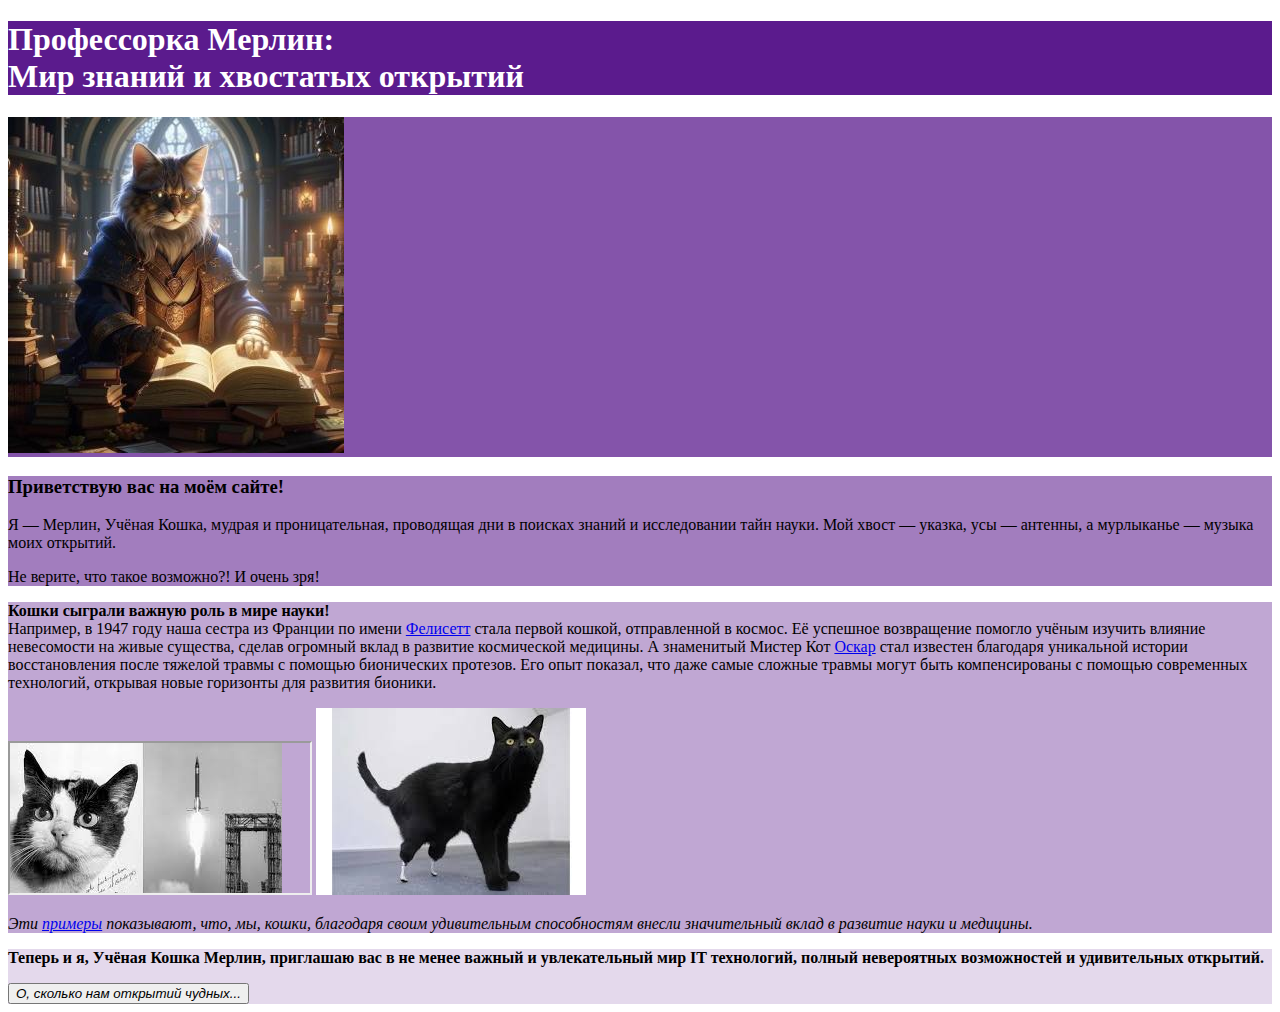
<file: week1/homework1/index.html>
<!DOCTYPE html>
<html lang="en">
  <head>
    <meta charset="UTF-8" />
    <meta name="viewport" content="width=device-width, initial-scale=1.0" />
    <title>Профессорка Мерлин</title>
    <link
      rel="shortcut icon"
      href="https://cdn-icons-png.flaticon.com/128/15998/15998257.png"
      type="img/png"
    />
  </head>
  <body>
    <h1 style="background-color: rgb(91, 27, 141); color: white">
      Профессорка Мерлин:<br />
      Мир знаний и хвостатых открытий
    </h1>
    <div style="background-color: rgb(91, 27, 141, 0.75)">
      <img
        src="./images/photo_2024-08-31_21-56-57.jpg"
        alt="Кошка в профессорской мантии в библиотеке"
      />
    </div>
    <div style="background-color: rgba(92, 27, 141, 0.567)">
      <h3>Приветствую вас на моём сайте!</h3>
      <p>
        Я — Мерлин, Учёная Кошка, мудрая и проницательная, проводящая дни в
        поисках знаний и исследовании тайн науки. Мой хвост — указка, усы —
        антенны, а мурлыканье — музыка моих открытий.
      </p>
      <p>Не верите, что такое возможно?! И очень зря!</p>
    </div>
    <div style="background-color: rgba(92, 27, 141, 0.383)">
      <p>
        <b>Кошки сыграли важную роль в мире науки!</b><br />
        Например, в 1947 году наша сестра из Франции по имени
        <a
          href="https://ru.wikipedia.org/wiki/%D0%A4%D0%B5%D0%BB%D0%B8%D1%81%D0%B5%D1%82%D1%82"
          target="_blank"
          >Фелисетт</a
        >
        стала первой кошкой, отправленной в космос. Её успешное возвращение
        помогло учёным изучить влияние невесомости на живые существа, сделав
        огромный вклад в развитие космической медицины. А знаменитый Мистер Кот
        <a href="http://nauka21vek.ru/archives/7023" target="_blank">Оскар</a>
        стал известен благодаря уникальной истории восстановления после тяжелой
        травмы с помощью бионических протезов. Его опыт показал, что даже самые
        сложные травмы могут быть компенсированы с помощью современных
        технологий, открывая новые горизонты для развития бионики.
      </p>
      <iframe src="./images/images.jpg"></iframe>
      <object data="./images/image_oscar.jpg" type="image/jpg"></object>
      <p>
        <i
          >Эти
          <a href="https://intersvyaz.media/scicat" target="_blank">примеры</a>
          показывают, что, мы, кошки, благодаря своим удивительным способностям
          внесли значительный вклад в развитие науки и медицины.</i
        >
      </p>
    </div>
    <div style="background-color: rgba(92, 27, 141, 0.167)">
      <p>
        <b
          >Теперь и я, Учёная Кошка Мерлин, приглашаю вас в не менее важный и
          увлекательный мир IT технологий, полный невероятных возможностей и
          удивительных открытий.</b
        >
      </p>
      <button><em>О, сколько нам открытий чудных...</em></button>
    </div>
  </body>
</html>
</file>
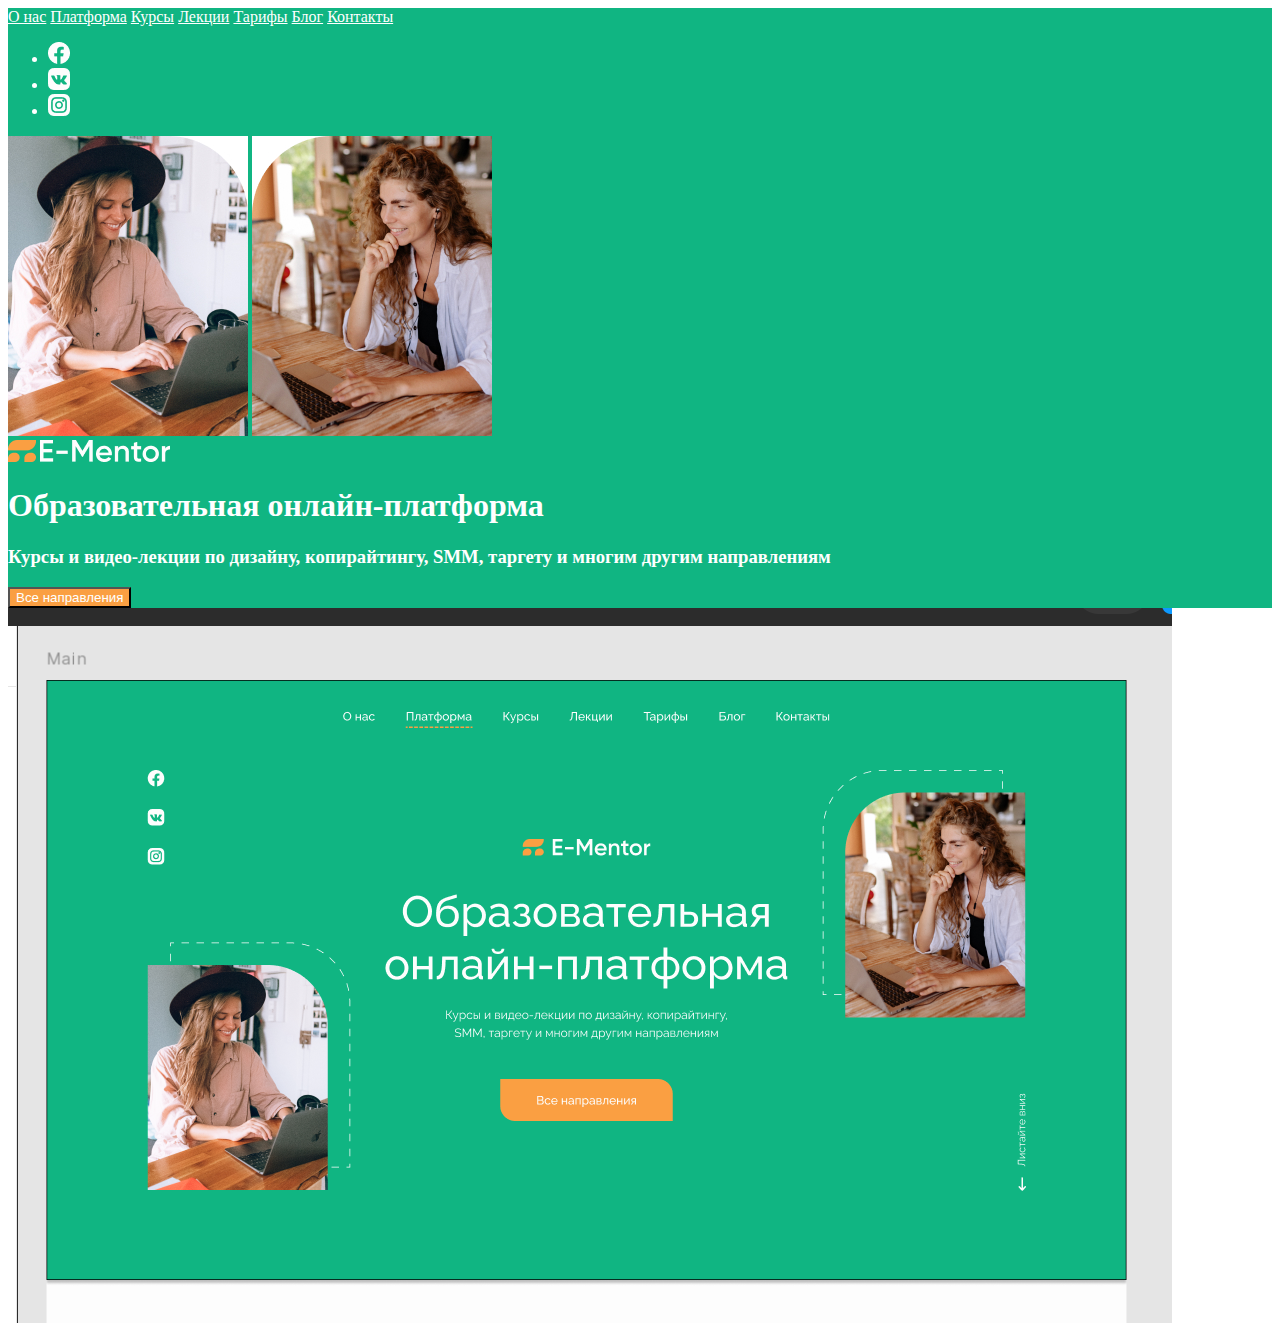
<file: week3/homework1/index.html>
<!DOCTYPE html>
<html lang="ru">
  <head>
    <meta charset="UTF-8" />
    <meta name="viewport" content="width=device-width, initial-scale=1.0" />
    <title>E-mentor</title>
    <link rel="shortcut icon" href="./images/favico.png" type="image/png" />
  </head>
  <body>
    <header style="background-color: rgb(16, 181, 130); color: white">
      <div>
        <nav>
          <a href="#" target="_blank" style="color: white">О нас</a>
          <a href="#" target="_blank" style="color: white">Платформа</a>
          <a href="#" target="_blank" style="color: white">Курсы</a>
          <a href="#" target="_blank" style="color: white">Лекции</a>
          <a href="#" target="_blank" style="color: white">Тарифы</a>
          <a href="#" target="_blank" style="color: white">Блог</a>
          <a href="#" target="_blank" style="color: white">Контакты</a>
        </nav>
      </div>
      <div>
        <ul>
          <li>
            <a href="#" target="_blank"
              ><img src="./images/facebook.png" alt="Фейсбук"
            /></a>
          </li>
          <li>
            <a href="#" target="_blank"
              ><img src="./images/vk.png" alt="ВКонтакте"
            /></a>
          </li>
          <li>
            <a href="#" target="_blank"
              ><img src="./images/inst.png" alt="Инстаграм"
            /></a>
          </li>
        </ul>
      </div>
      <div>
        <img src="./images/1.jpg" alt="Девушка в шляпе за ноутбуком" />
        <img src="./images/2.jpg" alt="Девушка за ноутбуком" />
      </div>
      <div>
        <img src="./images/icon.png" alt="Логотип" />
        <img src="./images/e-mentor.png" alt="Логотип2" />
      </div>
      <div>
        <h1>Образовательная онлайн-платформа</h1>
        <h3>
          Курсы и видео-лекции по дизайну, копирайтингу, SMM, таргету и многим
          другим направлениям
        </h3>
        <button style="background-color: rgb(250, 159, 66); color: white">
          Все направления
        </button>
      </div>
    </header>
    <img src="./images/2024-09-12_17-15-31.png" alt="Скриншот" />
  </body>
</html>
</file>
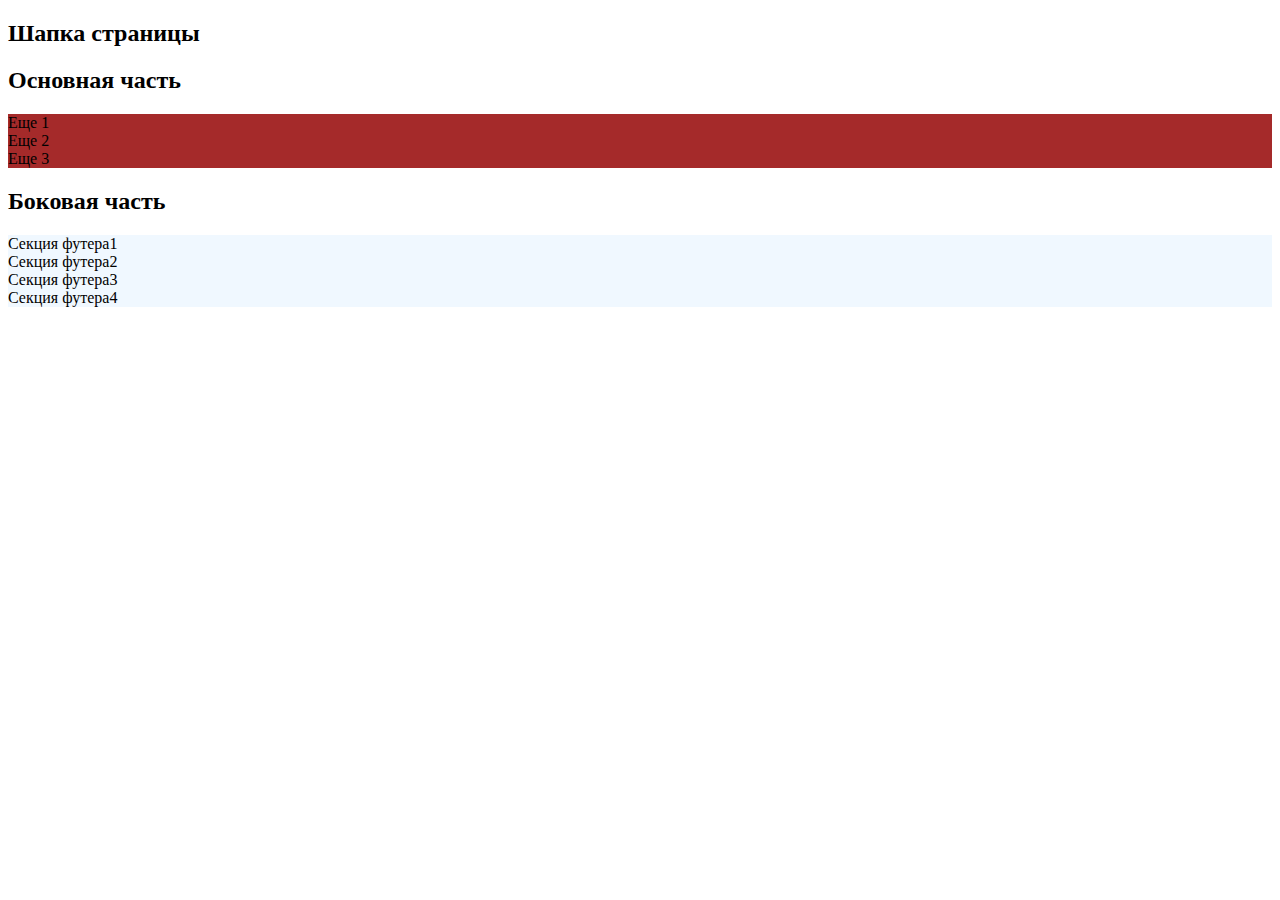
<file: week6/homework1/index.html>
<!DOCTYPE html>
<html lang="ru">
  <head>
    <meta charset="UTF-8" />
    <meta name="viewport" content="width=device-width, initial-scale=1.0" />
    <title>Неделя 6. CSS Grid</title>
    <link rel="stylesheet" href="./styles/style.css" />
  </head>
  <body>
    <header>
      <h2>Шапка страницы</h2>
    </header>
    <main>
      <h2>Основная часть</h2>
      <section class="main-section">Еще 1</section>
      <section class="main-section">Еще 2</section>
      <section class="main-section">Еще 3</section>
    </main>
    <aside>
      <h2>Боковая часть</h2>
    </aside>
    <footer>
      <section class="footer-section">Секция футера1</section>
      <section class="footer-section">Секция футера2</section>
      <section class="footer-section">Секция футера3</section>
      <section class="footer-section">Секция футера4</section>
    </footer>
  </body>
</html>
</file>
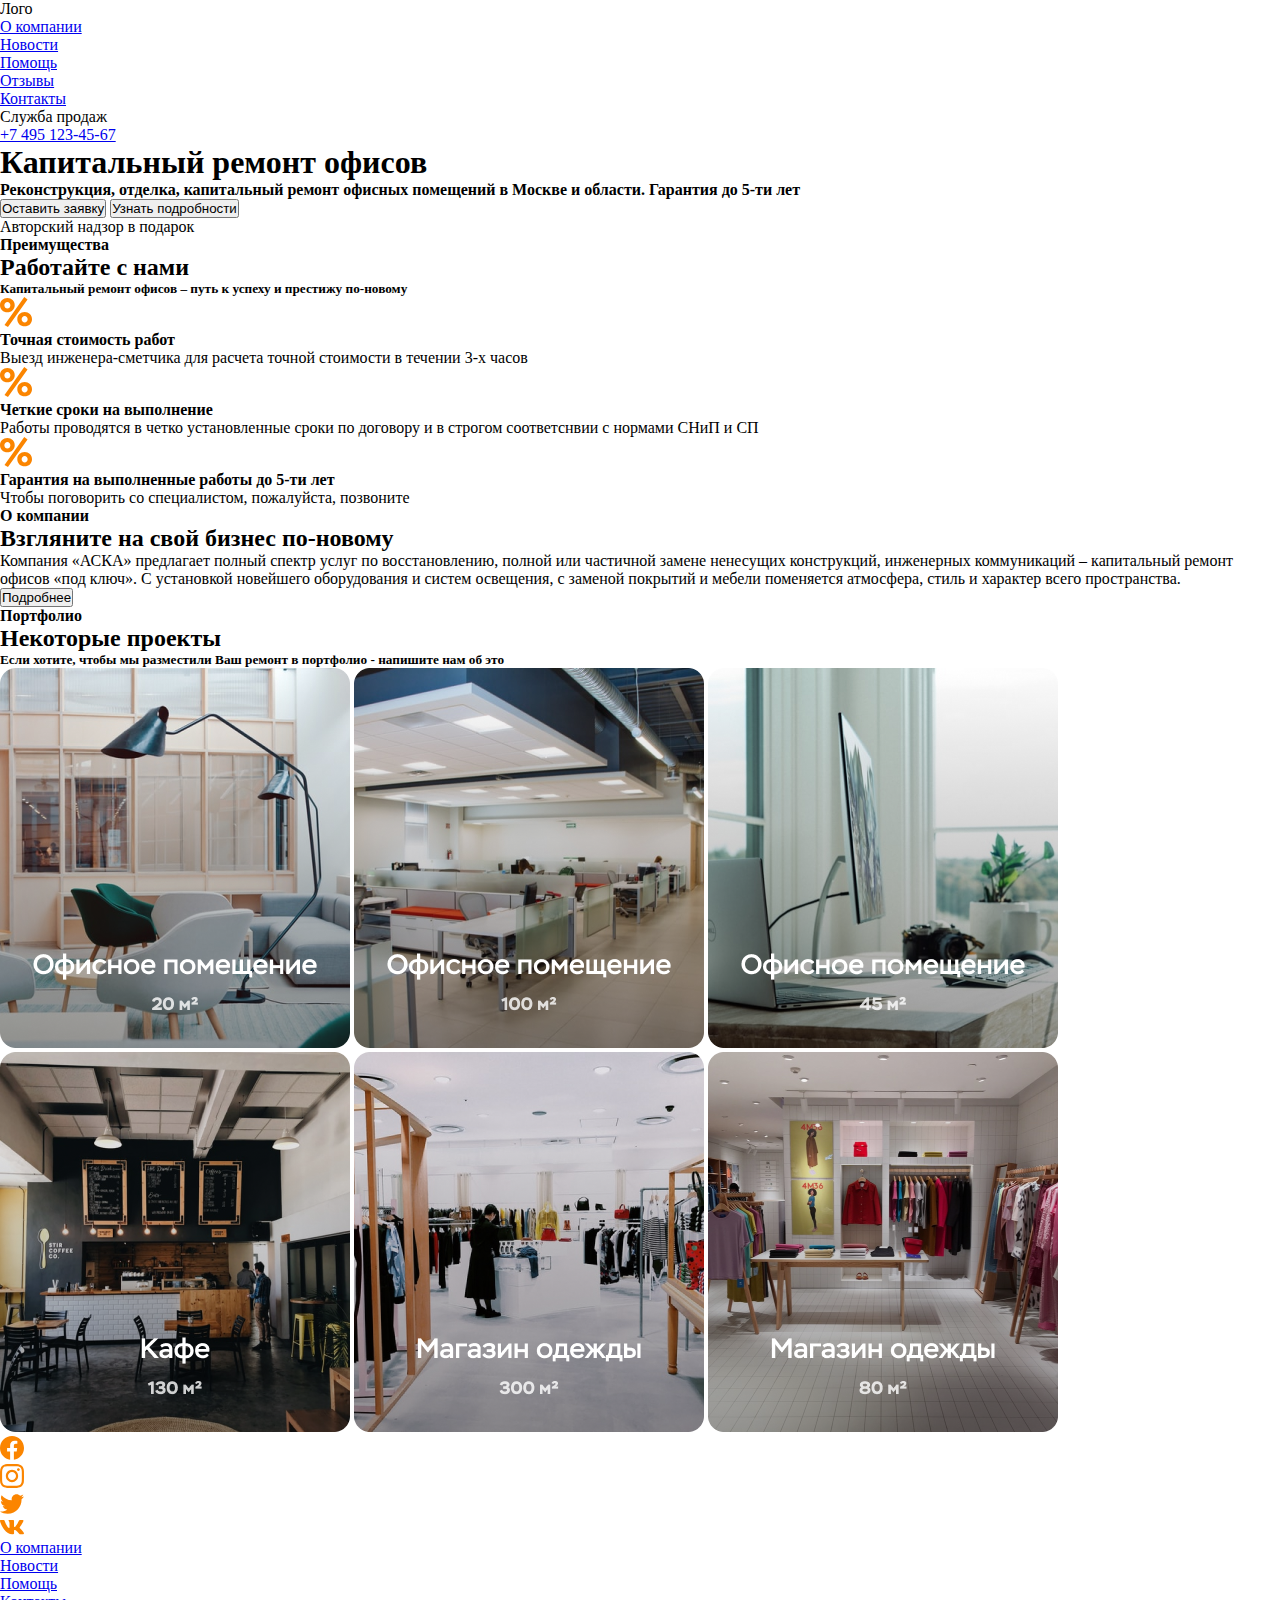
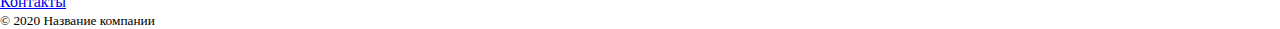
<file: week6/homework2/index.html>
<!DOCTYPE html>
<html lang="ru">
  <head>
    <meta charset="UTF-8" />
    <meta name="viewport" content="width=device-width, initial-scale=1.0" />
    <title>Ремонт офисов</title>
    <link rel="preconnect" href="https://fonts.googleapis.com" />
    <link rel="preconnect" href="https://fonts.gstatic.com" crossorigin />
    <link
      href="https://fonts.googleapis.com/css2?family=Montserrat:ital,wght@0,100..900;1,100..900&display=swap"
      rel="stylesheet"
    />
    <link rel="stylesheet" href="./styles/style.css" />
  </head>
  <body>
    <header>
      <div class="header-container">
        <div class="logo">Лого</div>
        <nav class="header-nav">
          <ul>
            <li><a href="#" target="_blank">O компании</a></li>
            <li><a href="#" target="_blank">Новости</a></li>
            <li><a href="#" target="_blank">Помощь</a></li>
            <li><a href="#" target="_blank">Oтзывы</a></li>
            <li><a href="#" target="_blank">Контакты</a></li>
          </ul>
        </nav>
        <div class="tel-number">
          <p>Служба продаж</p>
          <a href="tel:+7 495 123-45-67">+7 495 123-45-67</a>
        </div>
      </div>
      <div class="banner">
        <div class="title">
          <h1>Капитальный ремонт офисов</h1>
          <h4>
            Реконструкция, отделка, капитальный ремонт офисных помещений в
            Москве и области. Гарантия до 5-ти лет
          </h4>
          <div>
            <button class="button-left">Оставить заявку</button>
            <button class="button-right">Узнать подробности</button>
          </div>
          <p>Авторский надзор в подарок</p>
        </div>
      </div>
    </header>
    <main>
      <section class="benefits">
        <div class="title">
          <h4>Преимущества</h4>
          <h2>Работайте с нами</h2>
          <h5>
            Капитальный ремонт офисов – путь к успеху и престижу по-новому
          </h5>
        </div>
        <div class="percent-column">
          <div class="svg-border">
            <svg
              width="32"
              height="30"
              viewBox="0 0 32 30"
              fill="none"
              xmlns="http://www.w3.org/2000/svg"
            >
              <path
                d="M4.4946 27.9144L7.95198 30L27.5438 2.48663L24.2401 0L4.4946 27.9144ZM0 8.14171C0 12.3128 3.18848 15.2406 7.37575 15.2406C11.563 15.2406 14.7131 12.3128 14.7131 8.14171C14.7131 3.93048 11.563 1.00268 7.37575 1.00268C3.18848 1.00268 0 3.93048 0 8.14171ZM4.34094 8.14171C4.34094 6.17647 5.7623 4.89305 7.37575 4.89305C8.9892 4.89305 10.3721 6.17647 10.3721 8.14171C10.3721 10.1471 9.02761 11.4305 7.37575 11.4305C5.80072 11.4305 4.34094 10.1471 4.34094 8.14171ZM17.2869 22.2193C17.2869 26.3904 20.4754 29.3583 24.6627 29.3583C28.8115 29.3583 32 26.3904 32 22.2193C32 18.008 28.8115 15.1203 24.6627 15.1203C20.4754 15.1203 17.2869 18.008 17.2869 22.2193ZM21.6278 22.2193C21.6278 20.2139 23.0492 18.9305 24.6627 18.9305C26.2377 18.9305 27.6591 20.2139 27.6591 22.2193C27.6591 24.1845 26.2761 25.4679 24.6627 25.4679C23.0876 25.4679 21.6278 24.1845 21.6278 22.2193Z"
                fill="#FB8500"
              />
            </svg>
          </div>
          <h4>Точная стоимость работ</h4>
          <p>
            Выезд инженера-сметчика для расчета точной стоимости в течении 3-х
            часов
          </p>
        </div>
        <div class="percent-column">
          <div class="svg-border">
            <svg
              width="32"
              height="30"
              viewBox="0 0 32 30"
              fill="none"
              xmlns="http://www.w3.org/2000/svg"
            >
              <path
                d="M4.4946 27.9144L7.95198 30L27.5438 2.48663L24.2401 0L4.4946 27.9144ZM0 8.14171C0 12.3128 3.18848 15.2406 7.37575 15.2406C11.563 15.2406 14.7131 12.3128 14.7131 8.14171C14.7131 3.93048 11.563 1.00268 7.37575 1.00268C3.18848 1.00268 0 3.93048 0 8.14171ZM4.34094 8.14171C4.34094 6.17647 5.7623 4.89305 7.37575 4.89305C8.9892 4.89305 10.3721 6.17647 10.3721 8.14171C10.3721 10.1471 9.02761 11.4305 7.37575 11.4305C5.80072 11.4305 4.34094 10.1471 4.34094 8.14171ZM17.2869 22.2193C17.2869 26.3904 20.4754 29.3583 24.6627 29.3583C28.8115 29.3583 32 26.3904 32 22.2193C32 18.008 28.8115 15.1203 24.6627 15.1203C20.4754 15.1203 17.2869 18.008 17.2869 22.2193ZM21.6278 22.2193C21.6278 20.2139 23.0492 18.9305 24.6627 18.9305C26.2377 18.9305 27.6591 20.2139 27.6591 22.2193C27.6591 24.1845 26.2761 25.4679 24.6627 25.4679C23.0876 25.4679 21.6278 24.1845 21.6278 22.2193Z"
                fill="#FB8500"
              />
            </svg>
          </div>
          <h4>Четкие сроки на выполнение</h4>
          <p>
            Работы проводятся в четко установленные сроки по договору и в
            строгом соответснвии с нормами СНиП и СП
          </p>
        </div>
        <div class="percent-column">
          <div class="svg-border">
            <svg
              width="32"
              height="30"
              viewBox="0 0 32 30"
              fill="none"
              xmlns="http://www.w3.org/2000/svg"
            >
              <path
                d="M4.4946 27.9144L7.95198 30L27.5438 2.48663L24.2401 0L4.4946 27.9144ZM0 8.14171C0 12.3128 3.18848 15.2406 7.37575 15.2406C11.563 15.2406 14.7131 12.3128 14.7131 8.14171C14.7131 3.93048 11.563 1.00268 7.37575 1.00268C3.18848 1.00268 0 3.93048 0 8.14171ZM4.34094 8.14171C4.34094 6.17647 5.7623 4.89305 7.37575 4.89305C8.9892 4.89305 10.3721 6.17647 10.3721 8.14171C10.3721 10.1471 9.02761 11.4305 7.37575 11.4305C5.80072 11.4305 4.34094 10.1471 4.34094 8.14171ZM17.2869 22.2193C17.2869 26.3904 20.4754 29.3583 24.6627 29.3583C28.8115 29.3583 32 26.3904 32 22.2193C32 18.008 28.8115 15.1203 24.6627 15.1203C20.4754 15.1203 17.2869 18.008 17.2869 22.2193ZM21.6278 22.2193C21.6278 20.2139 23.0492 18.9305 24.6627 18.9305C26.2377 18.9305 27.6591 20.2139 27.6591 22.2193C27.6591 24.1845 26.2761 25.4679 24.6627 25.4679C23.0876 25.4679 21.6278 24.1845 21.6278 22.2193Z"
                fill="#FB8500"
              />
            </svg>
          </div>
          <h4>Гарантия на выполненные работы до 5-ти лет</h4>
          <p>Чтобы поговорить со специалистом, пожалуйста, позвоните</p>
        </div>
      </section>
      <section class="about-company">
        <div class="title">
          <h4>О компании</h4>
          <h2>Взгляните на свой бизнес по-новому</h2>
          <p>
            Компания «АСКА» предлагает полный спектр услуг по восстановлению,
            полной или частичной замене ненесущих конструкций, инженерных
            коммуникаций – капитальный ремонт офисов «под ключ». С установкой
            новейшего оборудования и систем освещения, с заменой покрытий и
            мебели поменяется атмосфера, стиль и характер всего пространства.
          </p>
          <button>Подробнее</button>
        </div>
      </section>
      <section class="portfolio">
        <div class="title">
          <h4>Портфолио</h4>
          <h2>Некоторые проекты</h2>
          <h5>
            Если хотите, чтобы мы разместили Ваш ремонт в портфолио - напишите
            нам об это
          </h5>
        </div>
        <div class="gallery">
          <img src="./images/1-of-6.png" alt="" />
          <img src="./images/2-of-6.png" alt="" />
          <img src="./images/3-of-6.png" alt="" />
          <img src="./images/4-of-6.png" alt="" />
          <img src="./images/5-of-6.png" alt="" />
          <img src="./images/6-of-6.png" alt="" />
        </div>
      </section>
    </main>
    <footer>
      <div class="icons-container">
        <div class="svg-icon-border">
          <a href="#" target="_blank" class="svg-link">
            <svg
              width="24"
              height="24"
              viewBox="0 0 24 24"
              fill="none"
              xmlns="http://www.w3.org/2000/svg"
            >
              <g clip-path="url(#clip0_3026_269)">
                <path
                  d="M23.9981 11.9991C23.9981 5.37216 18.626 0 11.9991 0C5.37216 0 0 5.37216 0 11.9991C0 17.9882 4.38789 22.9522 10.1242 23.8524V15.4676H7.07758V11.9991H10.1242V9.35553C10.1242 6.34826 11.9156 4.68714 14.6564 4.68714C15.9692 4.68714 17.3424 4.92149 17.3424 4.92149V7.87439H15.8294C14.3388 7.87439 13.8739 8.79933 13.8739 9.74824V11.9991H17.2018L16.6698 15.4676H13.8739V23.8524C19.6103 22.9522 23.9981 17.9882 23.9981 11.9991Z"
                  fill="#FB8500"
                />
              </g>
              <defs>
                <clipPath id="clip0_3026_269">
                  <rect width="24" height="24" fill="white" />
                </clipPath>
              </defs>
            </svg>
          </a>
        </div>
        <div class="svg-icon-border">
          <a href="#" target="_blank" class="svg-link">
            <svg
              width="24"
              height="24"
              viewBox="0 0 24 24"
              fill="none"
              xmlns="http://www.w3.org/2000/svg"
            >
              <g clip-path="url(#clip0_3026_273)">
                <path
                  d="M12 0C8.74 0 8.333 0.015 7.053 0.072C5.775 0.132 4.905 0.333 4.14 0.63C3.351 0.936 2.681 1.347 2.014 2.014C1.347 2.681 0.935 3.35 0.63 4.14C0.333 4.905 0.131 5.775 0.072 7.053C0.012 8.333 0 8.74 0 12C0 15.26 0.015 15.667 0.072 16.947C0.132 18.224 0.333 19.095 0.63 19.86C0.936 20.648 1.347 21.319 2.014 21.986C2.681 22.652 3.35 23.065 4.14 23.37C4.906 23.666 5.776 23.869 7.053 23.928C8.333 23.988 8.74 24 12 24C15.26 24 15.667 23.985 16.947 23.928C18.224 23.868 19.095 23.666 19.86 23.37C20.648 23.064 21.319 22.652 21.986 21.986C22.652 21.319 23.065 20.651 23.37 19.86C23.666 19.095 23.869 18.224 23.928 16.947C23.988 15.667 24 15.26 24 12C24 8.74 23.985 8.333 23.928 7.053C23.868 5.776 23.666 4.904 23.37 4.14C23.064 3.351 22.652 2.681 21.986 2.014C21.319 1.347 20.651 0.935 19.86 0.63C19.095 0.333 18.224 0.131 16.947 0.072C15.667 0.012 15.26 0 12 0ZM12 2.16C15.203 2.16 15.585 2.176 16.85 2.231C18.02 2.286 18.655 2.48 19.077 2.646C19.639 2.863 20.037 3.123 20.459 3.542C20.878 3.962 21.138 4.361 21.355 4.923C21.519 5.345 21.715 5.98 21.768 7.15C21.825 8.416 21.838 8.796 21.838 12C21.838 15.204 21.823 15.585 21.764 16.85C21.703 18.02 21.508 18.655 21.343 19.077C21.119 19.639 20.864 20.037 20.444 20.459C20.025 20.878 19.62 21.138 19.064 21.355C18.644 21.519 17.999 21.715 16.829 21.768C15.555 21.825 15.18 21.838 11.97 21.838C8.759 21.838 8.384 21.823 7.111 21.764C5.94 21.703 5.295 21.508 4.875 21.343C4.306 21.119 3.915 20.864 3.496 20.444C3.075 20.025 2.806 19.62 2.596 19.064C2.431 18.644 2.237 17.999 2.176 16.829C2.131 15.569 2.115 15.18 2.115 11.985C2.115 8.789 2.131 8.399 2.176 7.124C2.237 5.954 2.431 5.31 2.596 4.89C2.806 4.32 3.075 3.93 3.496 3.509C3.915 3.09 4.306 2.82 4.875 2.611C5.295 2.445 5.926 2.25 7.096 2.19C8.371 2.145 8.746 2.13 11.955 2.13L12 2.16ZM12 5.838C8.595 5.838 5.838 8.598 5.838 12C5.838 15.405 8.598 18.162 12 18.162C15.405 18.162 18.162 15.402 18.162 12C18.162 8.595 15.402 5.838 12 5.838ZM12 16C9.79 16 8 14.21 8 12C8 9.79 9.79 8 12 8C14.21 8 16 9.79 16 12C16 14.21 14.21 16 12 16ZM19.846 5.595C19.846 6.39 19.2 7.035 18.406 7.035C17.611 7.035 16.966 6.389 16.966 5.595C16.966 4.801 17.612 4.156 18.406 4.156C19.199 4.155 19.846 4.801 19.846 5.595Z"
                  fill="#FB8500"
                />
              </g>
              <defs>
                <clipPath id="clip0_3026_273">
                  <rect width="24" height="24" fill="white" />
                </clipPath>
              </defs>
            </svg>
          </a>
        </div>
        <div class="svg-icon-border">
          <a href="#" target="_blank" class="svg-link">
            <svg
              width="24"
              height="24"
              viewBox="0 0 24 24"
              fill="none"
              xmlns="http://www.w3.org/2000/svg"
            >
              <g clip-path="url(#clip0_3026_277)">
                <path
                  d="M23.954 4.56909C23.069 4.95809 22.124 5.22309 21.129 5.34409C22.143 4.73309 22.923 3.77009 23.292 2.62109C22.341 3.17609 21.287 3.58009 20.165 3.80509C19.269 2.84609 17.992 2.24609 16.574 2.24609C13.857 2.24609 11.654 4.44909 11.654 7.16309C11.654 7.55309 11.699 7.92809 11.781 8.28709C7.691 8.09409 4.066 6.13009 1.64 3.16109C1.213 3.88309 0.974 4.72209 0.974 5.63609C0.974 7.34609 1.844 8.84909 3.162 9.73209C2.355 9.70609 1.596 9.48409 0.934 9.11609V9.17709C0.934 11.5621 2.627 13.5511 4.88 14.0041C4.467 14.1151 4.031 14.1751 3.584 14.1751C3.27 14.1751 2.969 14.1451 2.668 14.0891C3.299 16.0421 5.113 17.4661 7.272 17.5061C5.592 18.8251 3.463 19.6111 1.17 19.6111C0.78 19.6111 0.391 19.5881 0 19.5441C2.189 20.9381 4.768 21.7531 7.557 21.7531C16.611 21.7531 21.556 14.2571 21.556 7.76709C21.556 7.55809 21.556 7.34709 21.541 7.13709C22.502 6.44809 23.341 5.57709 24.001 4.58909L23.954 4.56909Z"
                  fill="#FB8500"
                />
              </g>
              <defs>
                <clipPath id="clip0_3026_277">
                  <rect width="24" height="24" fill="white" />
                </clipPath>
              </defs>
            </svg>
          </a>
        </div>
        <div class="svg-icon-border">
          <a href="#" target="_blank" class="svg-link">
            <svg
              width="24"
              height="15"
              viewBox="0 0 24 15"
              fill="none"
              xmlns="http://www.w3.org/2000/svg"
            >
              <path
                d="M23.057 14.3021H20.4367C19.4451 14.3021 19.1386 13.5133 17.3566 11.7073C15.8046 10.2048 15.1179 10.002 14.7363 10.002C14.2014 10.002 14.0482 10.1552 14.0482 10.893V13.2594C14.0482 13.8964 13.8453 14.278 12.1656 14.278C9.39198 14.278 6.3119 12.5983 4.14984 9.46711C0.892471 4.88756 0 1.45139 0 0.739218C0 0.357589 0.153253 0.00150237 0.890969 0.00150237H3.51129C4.17238 0.00150237 4.4278 0.306505 4.68322 1.01868C5.97986 4.75985 8.14342 8.04276 9.03439 8.04276C9.36494 8.04276 9.51819 7.88951 9.51819 7.05113V3.18074C9.41602 1.39881 8.47397 1.24706 8.47397 0.611508C8.47397 0.305002 8.72939 0 9.13506 0H13.2579C13.8183 0 14.0211 0.305002 14.0211 0.966092V6.1842C14.0211 6.74312 14.2765 6.94745 14.4283 6.94745C14.7588 6.94745 15.0398 6.74312 15.6498 6.13311C17.5339 4.02063 18.8816 0.763259 18.8816 0.763259C19.0604 0.38163 19.3654 0.0255417 20.028 0.0255417H22.6483C23.4371 0.0255417 23.6159 0.431211 23.4371 0.991635C23.1066 2.51965 19.9003 7.04812 19.9003 7.04812C19.6208 7.50638 19.5187 7.70921 19.9003 8.22005C20.1798 8.60168 21.0963 9.39048 21.7078 10.1027C22.8271 11.3753 23.6911 12.4435 23.9209 13.1827C24.1764 13.919 23.7932 14.3006 23.0555 14.3006L23.057 14.3021Z"
                fill="#FB8500"
              />
            </svg>
          </a>
        </div>
      </div>
      <nav class="footer-nav">
        <ul>
          <li><a href="#" target="_blank">О компании</a></li>
          <li><a href="#" target="_blank">Новости</a></li>
          <li><a href="#" target="_blank">Помощь</a></li>
          <li><a href="#" target="_blank">Контакты</a></li>
        </ul>
      </nav>
      <div class="footer">
        <small>© 2020 Название компании</small>
      </div>
    </footer>
  </body>
</html>
</file>
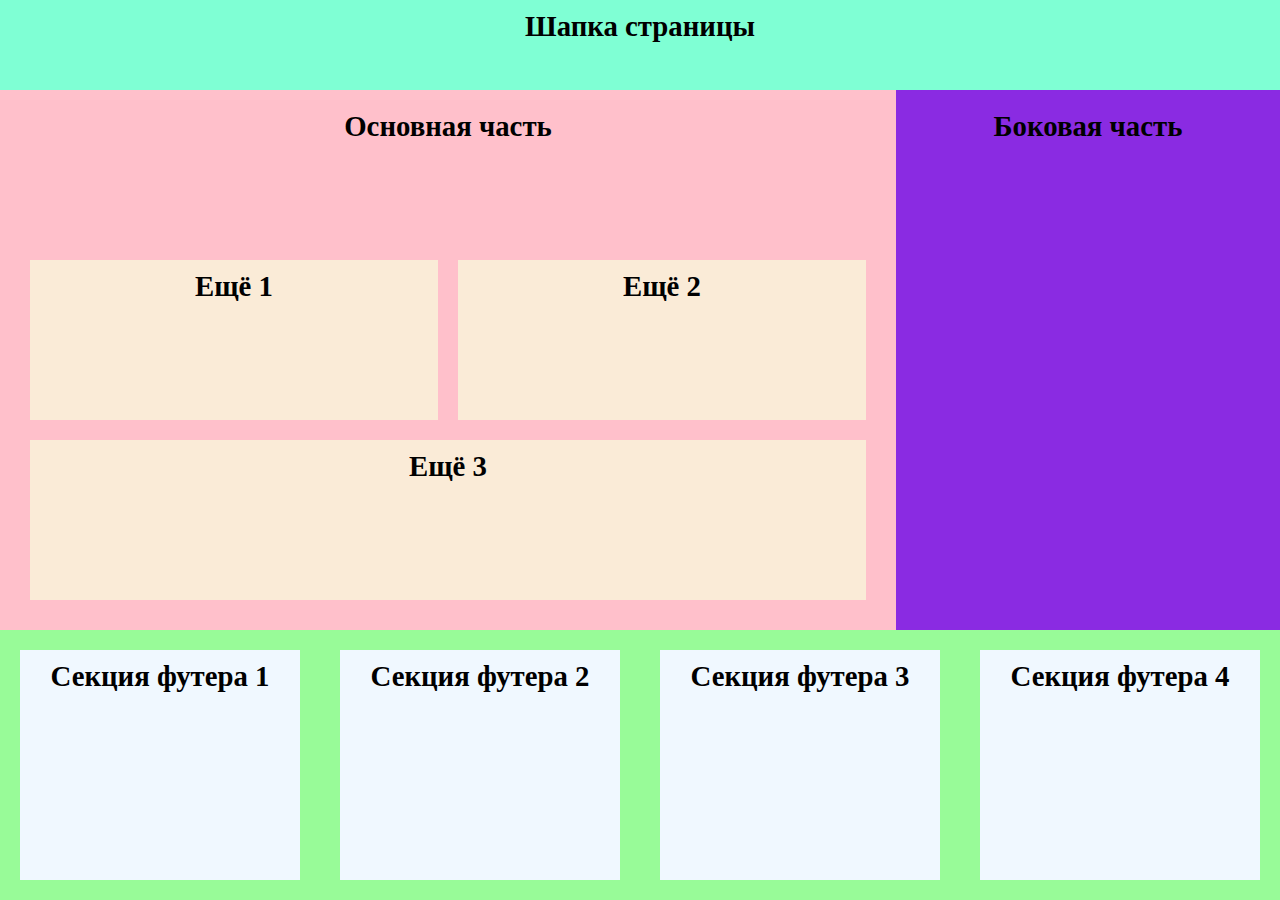
<file: week7/homework1/index.html>
<!DOCTYPE html>
<html lang="ru">
  <head>
    <meta charset="UTF-8" />
    <meta name="viewport" content="width=device-width, initial-scale=1.0" />
    <title>Резиновая верстка</title>
    <!--<link rel="stylesheet" href="./styles/style.css" />-->
    <link rel="stylesheet" href="./styles/style1.css" />
  </head>
  <body>
    <header>
      <h2 class="header title">Шапка страницы</h2>
    </header>
    <main>
      <div class="main-block">
        <h2>Основная часть</h2>
        <section class="main-section"><h2>Ещё 1</h2></section>
        <section class="main-section"><h2>Ещё 2</h2></section>
        <section class="main-section"><h2>Ещё 3</h2></section>
      </div>
      <aside>
        <h2>Боковая часть</h2>
      </aside>
    </main>
    <footer>
      <section class="footer-section"><h2>Секция футера 1</h2></section>
      <section class="footer-section"><h2>Секция футера 2</h2></section>
      <section class="footer-section"><h2>Секция футера 3</h2></section>
      <section class="footer-section"><h2>Секция футера 4</h2></section>
    </footer>
  </body>
</html>
</file>
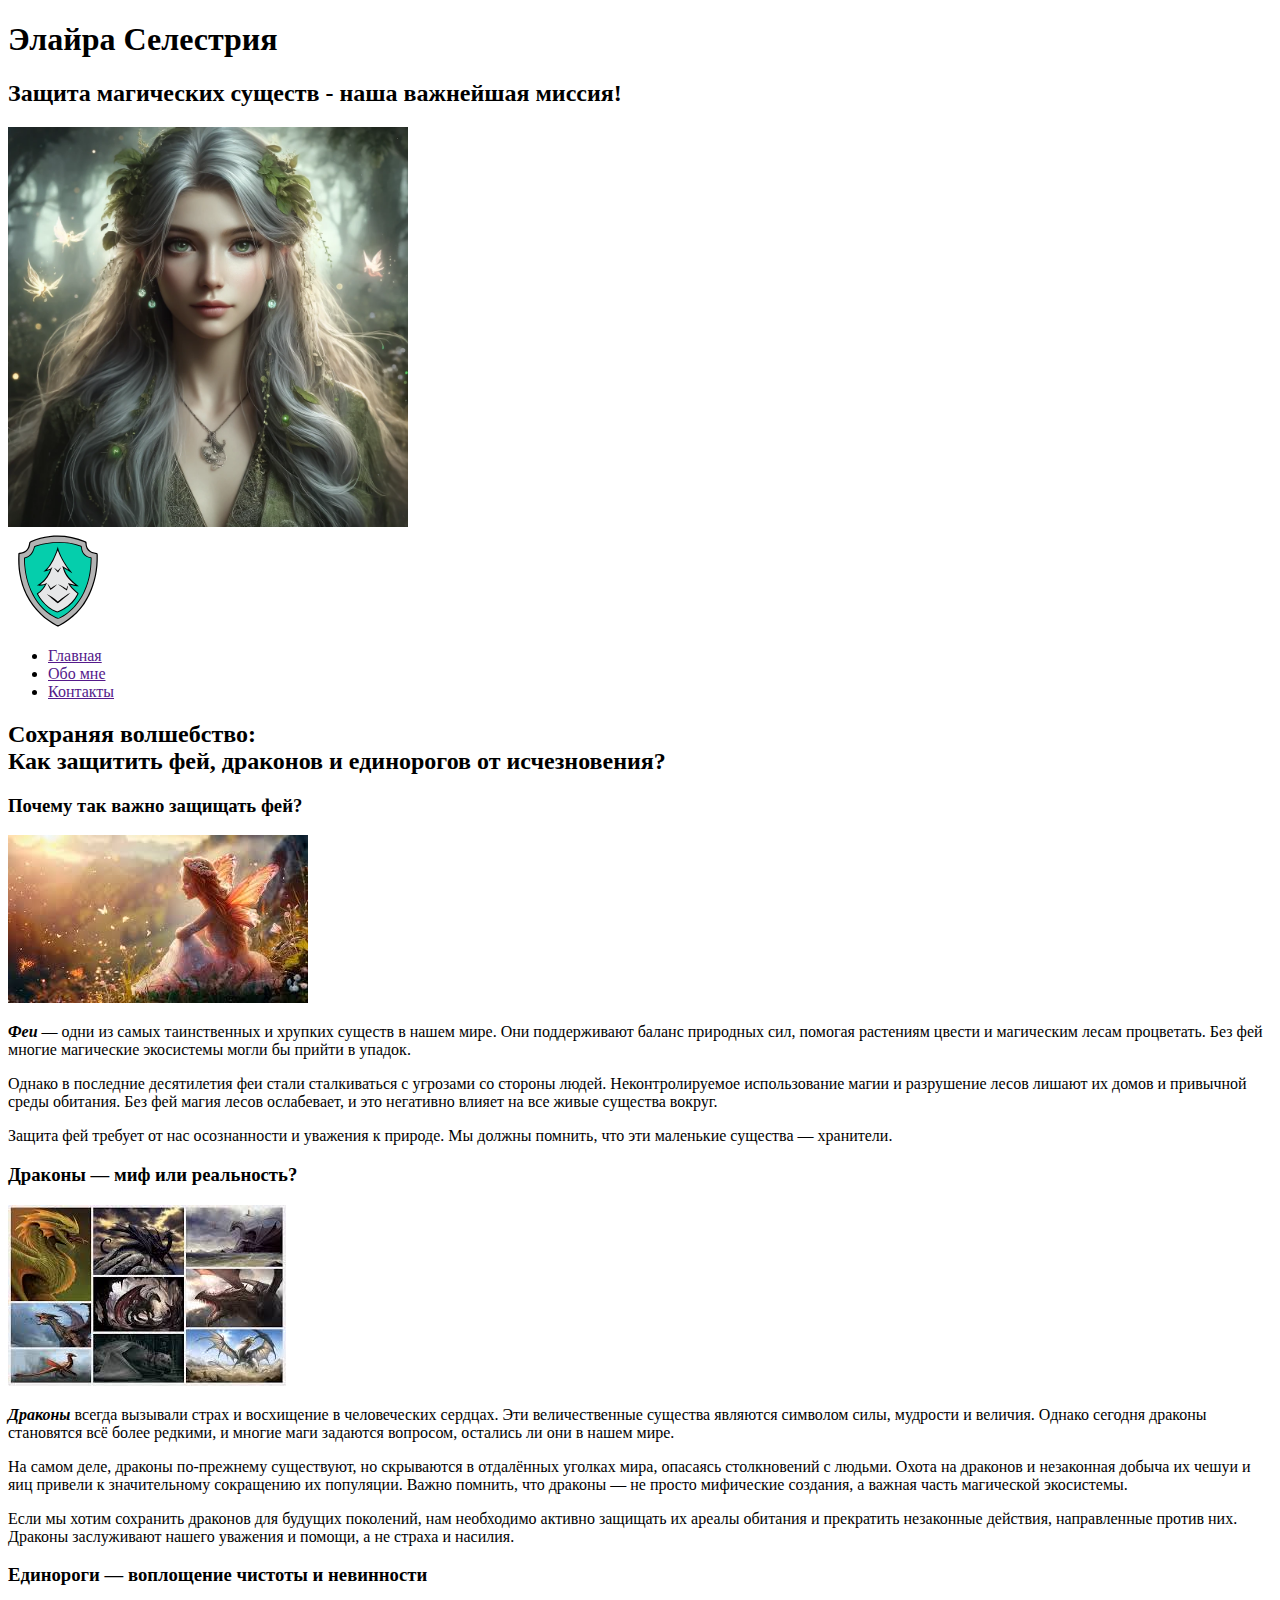
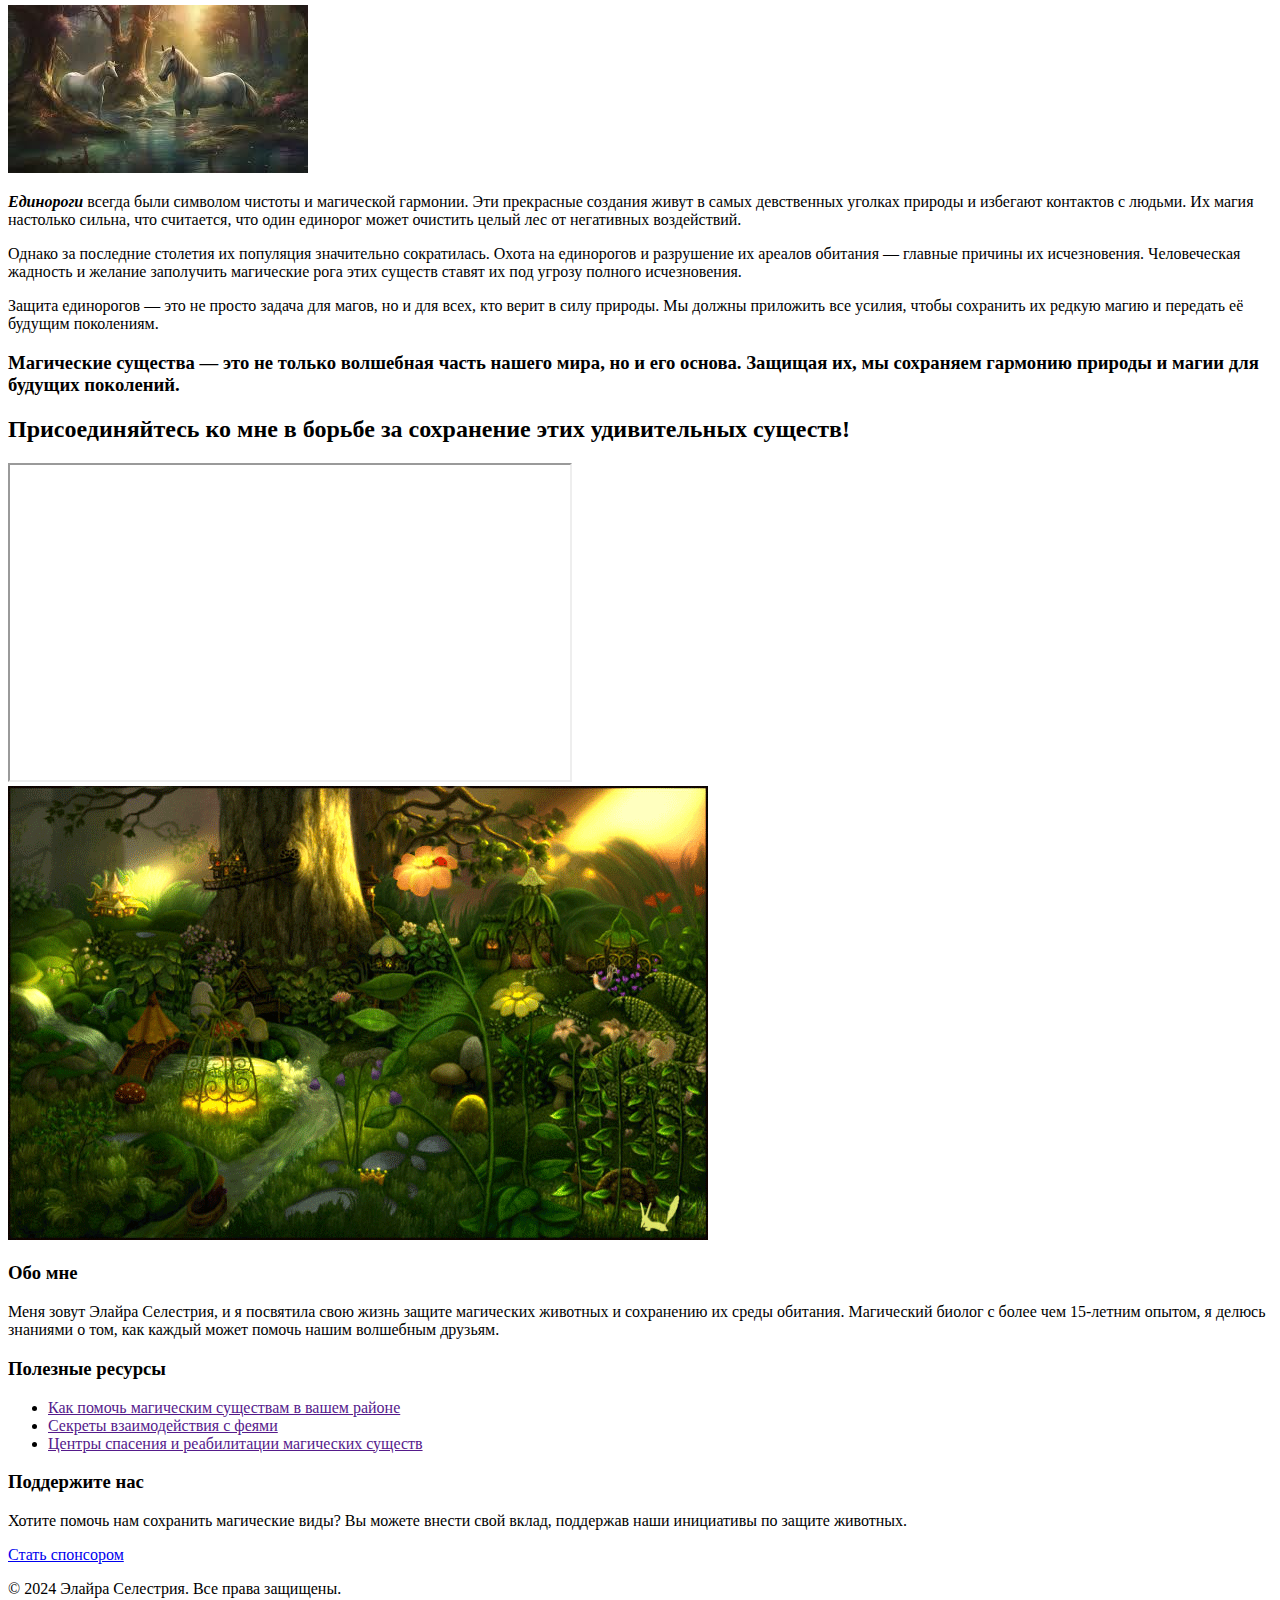
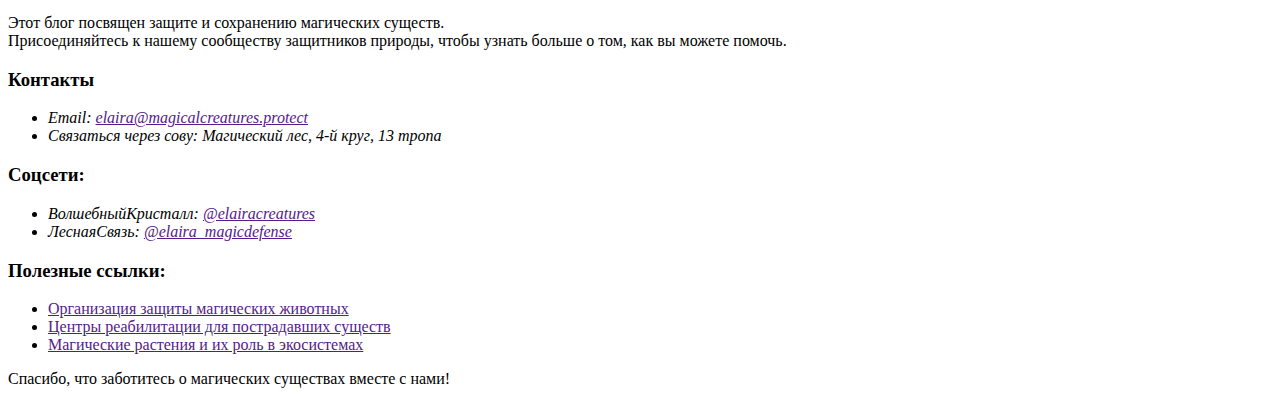
<file: week2/homework2/homework2.html>
<!DOCTYPE html>
<html lang="ru">
  <head>
    <meta charset="UTF-8" />
    <meta name="viewport" content="width=device-width, initial-scale=1.0" />
    <title>Элайра Селестрия</title>
    <link
      rel="shortcut icon"
      href="https://cdn-icons-png.flaticon.com/128/6915/6915431.png"
      type="image/png"
    />
  </head>
  <body>
    <header>
      <h1>Элайра Селестрия</h1>

      <h2>
        <strong>Защита магических существ - наша важнейшая миссия!</strong>
      </h2>
      <img
        src="./images/elaira.png"
        alt="Элайра"
        style="width: 400px; height: 400px"
      />
      <div style="width: 100px; height: 100px">
        <?xml version="1.0" encoding="utf-8"?>
        <svg
          version="1.0"
          id="Warstwa_1"
          xmlns="http://www.w3.org/2000/svg"
          xmlns:xlink="http://www.w3.org/1999/xlink"
          x="0px"
          y="0px"
          viewBox="0 0 792 792"
          enable-background="new 0 0 792 792"
          xml:space="preserve"
        >
          <g>
            <path
              d="M648,502.7C595.8,613.8,513.4,698.3,403.1,754c-2.7,1.4-5.2,2-7.8,2c-2.5,0-5-0.6-7.6-1.9c-48.1-23.4-93.3-55.7-134.5-96
		c-44.6-43.6-81-93-108.3-146.9c-26.7-52.7-45.4-111.2-55.5-173.8c-8-49.2-10.5-100-7.7-155.2c0.2-3.1,0.5-9.5,9.2-9.8
		c41.7-1.4,68.3-25.2,74.8-66.9c0.1-0.7,0.2-1.4,0.4-2.1c0.2-1.1,0.4-2.4,0.5-3c0.3-13.9,6.3-17.6,15.5-21.6
		c46-19.9,95.9-33.1,148.4-39.3c22.5-2.6,43.3-3.8,63.6-3.7c75.2,0.1,149.1,15.7,219.7,46.2c5.2,2.3,8.7,5.3,8.7,12.9
		c-0.2,42.1,26.8,72.1,68.8,76.5c17.6,1.8,19.4,3.8,19.8,21C713.4,304.5,692.1,408.8,648,502.7z"
            />
            <path
              fill="#B3B3B3"
              d="M631.9,513.8c51.3-101.5,72.3-209.8,69.7-323c-0.2-9.1,1.6-8.5-9.2-9.6c-15.4-1.6-30-5.7-43-14.2
		c-24.6-16.1-34.9-40-36.2-68.4c-0.2-5.2-2.1-7.3-6.6-9.2c-85.2-36-173.8-50.4-265.9-41.3c-54.5,5.4-107,18.3-157.1,40.8
		c-4.8,2.2-7,4.7-7.4,10.3c-4,48.8-33.2,78.6-80.9,82.7c-4.3,0.4-3.5,2.5-3.7,5.4c-0.7,15.4-0.6,29.7-0.6,44.5
		c-0.5,29.7,1.5,59.2,5.5,88.7c11.3,82.6,37.4,160.1,82.3,230.7c51.7,81.3,119.7,145.3,205.1,190.5c8.2,4.3,14.4,4.5,22.9,0
		C505.9,689.4,581.4,613.8,631.9,513.8z M362.8,681.9c-87.3-46.2-145.8-120.4-185-210.2c-28.4-65-43.9-133.3-49.3-203.9
		c-1.3-17.4-2-34.8-1.9-52.2c0-3.2,0.5-5.1,4.2-5.9c34.8-6.7,54.8-29.8,67.8-60.9c3.3-8,5.5-18.5,7.6-24.6c1.3-3.8,2.5-4.4,4-5
		c21.2-7.7,57.5-17.5,87.2-22.8c82-14.8,163.4-13.7,244.1,8.4c13,3.6,25.6,7.6,38.2,12.9c3.4,1.4,5.4,4.3,5.8,10.6
		c2.4,43.5,29.2,74.8,72,79.7c3.3,0.4,4.9,1.1,4.8,4.9C661.4,321.4,642,425.2,587,520.1c-41.7,72.1-97.8,130-171.8,169.4
		C391.7,702.1,384.9,693.6,362.8,681.9z"
            />
            <path
              fill="#E6E7E8"
              d="M550,496.7c-0.9-0.9-2.6-2.6-4-3.8c-15.3-12.3-29.7-25.6-42.6-39.6c-9.6-10.5-19.7-22.2-28-36.8l-1.4-2.5
		l2.8,0.6c14.5,3.1,42.2,9,55.4,11.8c-60-47.3-84.6-82.9-100.8-145.7l-0.8-3l47.3,28.3c-37.6-51.2-65.1-100.8-84-151.5
		c-22.8,58.1-45.2,109.9-84.2,153.3c13.6-3.3,27.2-7.4,37.4-18.9l4.1-4.6l-1.9,5.8c-18.6,58.2-49,102.2-92.8,134.5
		c18.5-1.2,33.9-5.4,49.5-13.1l3.4-1.7l-1.6,3.4c-0.9,1.8-1.7,3.5-2.4,5c-1.4,2.9-2.6,5.5-3.9,7.9c-13.6,25.3-31.6,53.6-61.5,71.4
		c-0.6,0.4-1.2,0.7-1.7,1c0.5,1.1,1.3,2.8,1.7,3.6c8.9,16,19.2,31.4,30.7,45.8c33.6,41.8,71,70.4,114.3,87.6c3.8,1.5,6.9,1.5,10.7,0
		c14-5.6,27.4-12,39.8-19.2c51.8-29.9,88.6-67.5,112.3-114.9C548.7,499.9,549.6,497.8,550,496.7z M462.3,458.7
		c1.1-2.1,2.1-5,3.2-8.1c1.9-5.3,4-11.3,7.2-15l3-3.6l-0.8,4.6c-0.4,2.4-1.4,6.2-2.4,10.3c-0.9,3.6-1.8,7.3-2.5,10.3
		c-0.5,2.5-2.4,12-2.4,12l-0.4,1.8l-1.6-1c-1.3-0.8-63.4-43.3-68.7-46.9c0,0,4.1,0.4,9.6,2.5C408.1,426.4,444.2,443.7,462.3,458.7z
		 M395.1,314.8c17-21.4,26.3-27.6,26.3-27.6l-25.2,40.6l-32.6-37.7C363.6,290.1,379.3,296.8,395.1,314.8z M327.4,435.9
		c2.4,4.2,9.3,14.5,11.5,17.9c3.5-2.4,15-10.6,24.3-16.4c13.3-8.3,25.4-13.3,25.4-13.3s-12.8,13-25.9,23
		c-3.5,2.7-26.4,19.9-26.4,19.9l-0.7-1.4c-0.1-0.2-8.7-16.7-12.1-23.6c-1.7-3.6-8.5-18.1-8.6-18.2l-3.6-7.7
		C311.3,416.2,320,422.7,327.4,435.9z M395.6,571.7l-0.9,0.7l-0.6-0.2c-7.6-2.1-84.6-71.8-84.6-71.8s42,15.4,85.3,58.7
		c80.5-67.8,100.4-68.4,100.4-68.4S417.4,554.5,395.6,571.7z"
            />
            <path
              fill="#05CEAC"
              d="M594.3,492.2c39.6-78.1,59.5-167.8,61-274.2c0-2.4-0.2-2.9-2.9-3.4c-45.1-8.6-71.2-38.2-73.6-83.3
		c-0.3-5.2-1.5-6.9-6.4-8.7c-3.6-1.3-3.6-1.3-5.4-2c-49.7-18-103.5-26.8-164.5-26.9c-0.2,0-0.5,0-0.7,0
		c-59.1,0-118.2,9.4-180.7,28.8c-6.3,1.9-8.7,4.6-10.5,11.3c-12.6,46.5-36.5,72.6-75,82.1c-1.9,0.5-2,0.9-1.9,3.1
		c0.1,3.9,0.2,7.8,0.2,11.7c0.1,6.7,0.2,13.7,0.6,20.5c5.2,92.4,26,173,63.5,246.4c41,80.2,100.1,141.6,175.9,182.5
		c22.9,12.3,22.9,12.3,45.7-0.6C494,637,552.9,574,594.3,492.2z M449.6,617.4c-16.6,10.3-34.3,19.1-52.7,26.3
		c-2.2,0.9-4.3,1.3-6.5,1.3c-2.2,0-4.3-0.4-6.7-1.3c-41.9-16.1-78.3-42.6-111.3-80.8c-17.1-19.8-31.3-40.7-42.3-62
		c-0.1-0.3-0.3-0.6-0.5-0.8c-0.7-1.1-1.6-2.6-1.1-4.3c0.4-1.2,1.3-2.2,3-3.1c24.6-12.4,40.4-33.6,53.8-54.6c1.9-3,5.2-8.5,7.3-12.3
		c-20.3,6.2-39.1,8.2-57.3,6.2l-6-0.7l5.2-3c43.7-24.8,75.9-63.2,100.8-120.6c-14.8,6.7-30.3,11-49.5,13.8l-7.3,1.1l5.8-4.5
		c30.6-23.8,49.7-53.5,69-90.9c13.1-25.4,20.8-43.9,30.4-69.2c1.2-3.3,8.7-28.1,8.8-28.3l2-6.6l1.7,6.7c1.7,6.6,6.4,24.3,7.3,26.8
		c26,68.2,54,110.5,93.5,160.4c0.3,0.4,0.7,0.8,1.1,1.4c1.7,2,4.2,5.1,6.8,9.1l4.5,7l-7.2-4.3c-10.3-6.2-20.9-12.5-31.5-18.8
		c-9-5.4-18-10.7-26.8-16c4.8,15.2,10.9,29.1,18.7,42.5c20.8,35.8,58.8,68.3,85.5,89.6c2.3,1.8,9.4,7.2,9.5,7.3l5.3,4l-6.6-0.5
		c-0.4,0-9.1-0.8-12.1-1.2c-10.1-1.5-32.8-6.4-46.4-9.4c-2.3-0.5-4.6-1-6.4-1.4c10.8,14.5,23.5,28.2,40.6,43.8
		c6.5,5.9,14.2,12.8,22.5,19.1c4.8,3.7,4.6,7,2.5,11.3C534.6,548.3,499.4,586.5,449.6,617.4z"
            />
          </g>
        </svg>
      </div>
      <nav>
        <ul>
          <li><a href="">Главная</a></li>
          <li><a href="">Обо мне</a></li>
          <li><a href="">Контакты</a></li>
        </ul>
      </nav>
    </header>
    <main>
      <article>
        <h2>
          Сохраняя волшебство: <br />Как защитить фей, драконов и единорогов от
          исчезновения?
        </h2>
        <section>
          <h3>Почему так важно защищать фей?</h3>
          <img
            src="./images/fairy.jpg"
            alt="Фея на поляне в лучах солнца"
            title="Фея на поляне в лучах солнца"
          />
          <p>
            <em><b>Феи</b></em> — одни из самых таинственных и хрупких существ в
            нашем мире. Они поддерживают баланс природных сил, помогая растениям
            цвести и магическим лесам процветать. Без фей многие магические
            экосистемы могли бы прийти в упадок.
          </p>
          <p>
            Однако в последние десятилетия феи стали сталкиваться с угрозами со
            стороны людей. Неконтролируемое использование магии и разрушение
            лесов лишают их домов и привычной среды обитания. Без фей магия
            лесов ослабевает, и это негативно влияет на все живые существа
            вокруг.
          </p>
          <p>
            Защита фей требует от нас осознанности и уважения к природе. Мы
            должны помнить, что эти маленькие существа — хранители.
          </p>
        </section>
        <section>
          <h3>Драконы — миф или реальность?</h3>
          <img
            src="./images/dragons.jpg"
            alt="9 видов драконов"
            title="Разновидности драконов"
          />
          <p>
            <em><b>Драконы</b></em> всегда вызывали страх и восхищение в
            человеческих сердцах. Эти величественные существа являются символом
            силы, мудрости и величия. Однако сегодня драконы становятся всё
            более редкими, и многие маги задаются вопросом, остались ли они в
            нашем мире.
          </p>
          <p>
            На самом деле, драконы по-прежнему существуют, но скрываются в
            отдалённых уголках мира, опасаясь столкновений с людьми. Охота на
            драконов и незаконная добыча их чешуи и яиц привели к значительному
            сокращению их популяции. Важно помнить, что драконы — не просто
            мифические создания, а важная часть магической экосистемы.
          </p>
          <p>
            Если мы хотим сохранить драконов для будущих поколений, нам
            необходимо активно защищать их ареалы обитания и прекратить
            незаконные действия, направленные против них. Драконы заслуживают
            нашего уважения и помощи, а не страха и насилия.
          </p>
        </section>
        <section>
          <h3>Единороги — воплощение чистоты и невинности</h3>
          <img
            src="./images/unicorns.jpg"
            alt="2 единорога у ручья в лесу"
            title="Единороги в лесу"
          />
          <p>
            <em><b>Единороги</b></em> всегда были символом чистоты и магической
            гармонии. Эти прекрасные создания живут в самых девственных уголках
            природы и избегают контактов с людьми. Их магия настолько сильна,
            что считается, что один единорог может очистить целый лес от
            негативных воздействий.
          </p>
          <p>
            Однако за последние столетия их популяция значительно сократилась.
            Охота на единорогов и разрушение их ареалов обитания — главные
            причины их исчезновения. Человеческая жадность и желание заполучить
            магические рога этих существ ставят их под угрозу полного
            исчезновения.
          </p>
          <p>
            Защита единорогов — это не просто задача для магов, но и для всех,
            кто верит в силу природы. Мы должны приложить все усилия, чтобы
            сохранить их редкую магию и передать её будущим поколениям.
          </p>
        </section>
      </article>
      <section>
        <h3>
          Магические существа — это не только волшебная часть нашего мира, но и
          его основа. Защищая их, мы сохраняем гармонию природы и магии для
          будущих поколений.
        </h3>
        <h2>
          Присоединяйтесь ко мне в борьбе за сохранение этих удивительных
          существ!
        </h2>
      </section>
    </main>
    <iframe
      width="560"
      height="315"
      src="https://www.youtube.com/embed/UauVxLW3Gyc?si=9ghEUHwhZODlqCm0"
      title="YouTube video player"
      allow="accelerometer; autoplay; clipboard-write; encrypted-media; gyroscope; picture-in-picture; web-share"
      referrerpolicy="strict-origin-when-cross-origin"
      allowfullscreen
    ></iframe>
    <img src="./images/magic-forest.gif" alt="Волшебный лес" />
    <aside>
      <h3>Обо мне</h3>
      <p>
        Меня зовут Элайра Селестрия, и я посвятила свою жизнь защите магических
        животных и сохранению их среды обитания. Магический биолог с более чем
        15-летним опытом, я делюсь знаниями о том, как каждый может помочь нашим
        волшебным друзьям.
      </p>
      <h3>Полезные ресурсы</h3>
      <ul>
        <li>
          <a href="" target="_blank"
            >Как помочь магическим существам в вашем районе</a
          >
        </li>
        <li><a href="" target="_blank">Секреты взаимодействия с феями</a></li>
        <li>
          <a href="" target="_blank"
            >Центры спасения и реабилитации магических существ</a
          >
        </li>
      </ul>
      <h3>Поддержите нас</h3>
      <p>
        Хотите помочь нам сохранить магические виды? Вы можете внести свой
        вклад, поддержав наши инициативы по защите животных.
      </p>
      <a href="#" target="_blank">Стать спонсором</a>
    </aside>
    <footer>
      <p>© 2024 Элайра Селестрия. Все права защищены.</p>
      <p>
        Этот блог посвящен защите и сохранению магических существ.
        <br />Присоединяйтесь к нашему сообществу защитников природы, чтобы
        узнать больше о том, как вы можете помочь.
      </p>
      <h3>Контакты</h3>
      <address>
        <ul>
          <li>
            Email:
            <a href="" target="_blank">elaira@magicalcreatures.protect</a>
          </li>
          <li>Связаться через сову: Магический лес, 4-й круг, 13 тропа</li>
        </ul>
      </address>
      <h3>Соцсети:</h3>
      <address>
        <ul>
          <li>
            ВолшебныйКристалл: <a href="" target="_blank">@elairacreatures</a>
          </li>
          <li>
            ЛеснаяСвязь: <a href="" target="_blank">@elaira_magicdefense</a>
          </li>
        </ul>
      </address>
      <h3>Полезные ссылки:</h3>
      <ul>
        <li>
          <a href="" target="_blank">Организация защиты магических животных</a>
        </li>
        <li>
          <a href="" target="_blank"
            >Центры реабилитации для пострадавших существ</a
          >
        </li>
        <li>
          <a href="" target="_blank"
            >Магические растения и их роль в экосистемах</a
          >
        </li>
      </ul>
      <p>Спасибо, что заботитесь о магических существах вместе с нами!</p>
    </footer>
  </body>
</html>
</file>
<file: week6/homework1/styles/style.css>
.grid-container {
  display: grid;
  grid-template-columns: 2fr 1fr;
  grid-template-rows: 1fr 3fr 2fr;
  grid-template-areas:
    "header header"
    "main-container aside"
    "footer footer";
  text-align: center;
}
.header {
  grid-area: header;
  background-color: violet;
}

.main-container {
  grid-area: main-container;
  background-color: pink;
  display: grid;
  grid-template-columns: 1fr 1fr;
  grid-template-rows: auto auto;
  padding: 10px;
  gap: 10px;
}
.main-container h2 {
  grid-column: 1 / -1;
  min-height: 120px;
}
.main-section {
  background-color: brown;
}
.main-section:nth-child(2) {
  grid-column: 1 / 2;
}
.main-section:nth-child(3) {
  grid-column: 2 / 3;
}
.main-section:nth-child(4) {
  grid-column: 1 / 3;
}
.aside {
  grid-area: aside;
  background-color: gray;
}
.footer {
  grid-area: footer;
  background-color: blue;
  display: grid;
  grid-template-columns: repeat(4, 1fr);
  gap: 20px;
  padding: 20px;
}
.footer-section {
  background-color: aliceblue;
}
</file>
<file: week6/homework2/styles/style.css>
* {
  margin: 0;
  padding: 0;
  box-sizing: border-box;
}
.main-section1 {
  /*background-image: url(../images/images.jpg);*/
  background-color: aqua;
}
</file>
<file: week7/homework1/styles/style.css>
* {
  margin: 0;
  padding: 0;
  box-sizing: border-box;
}
body {
  width: 100%;
  text-align: center;
}
h2 {
  font-size: clamp(0.8rem, 2.5vw, 1.8rem);
}
header {
  height: 20vh;
  background-color: blue;
}
main {
  height: 50vh;
  display: flex;
}
.main-block {
  width: 70%;
  background-color: indianred;
  display: flex;
  flex-wrap: wrap;
  justify-content: flex-start;
}
.main-block h2 {
  width: 100%;
}
.main-section {
  background-color: antiquewhite;
  margin: 10px;
  height: auto;
}
.main-section:nth-child(2),
.main-section:nth-child(3) {
  width: calc(50% - 20px);
}
.main-section:nth-child(4) {
  width: 100%;
}
aside {
  width: 30%;
  background-color: blueviolet;
}
footer {
  height: 30vh;
  background-color: brown;
  display: flex;
  justify-content: space-around;
}
.footer-section {
  background-color: aliceblue;
  margin: 20px;
  width: calc((100% - 40px) / 4);
}
</file>
<file: week7/homework1/styles/style1.css>
* {
  margin: 0;
  padding: 0;
  box-sizing: border-box;
}
body {
  width: 100%;
  text-align: center;
}
h2 {
  font-size: clamp(0.8rem, 2.5vw, 1.8rem);
}
header {
  height: 10vh;
  padding: 10px;
  background-color: aquamarine;
}
main {
  height: 60vh;
  display: flex;
}
.main-block {
  width: 70%;
  background-color: pink;
  display: flex;
  flex-wrap: wrap;
  justify-content: flex-start;
  padding: 20px;
}
.main-block h2 {
  width: 100%;
}
.main-section {
  background-color: antiquewhite;
  margin: 10px;
  padding: 10px;
  height: auto;
}
.main-section:nth-child(2),
.main-section:nth-child(3) {
  width: calc(50% - 20px);
}
.main-section:nth-child(4) {
  width: 100%;
}
aside {
  width: 30%;
  background-color: blueviolet;
  padding: 20px;
}
footer {
  height: 30vh;
  background-color: palegreen;
  display: flex;
  justify-content: space-around;
}
.footer-section {
  background-color: aliceblue;
  margin: 20px;
  padding: 10px;
  width: calc((100% - 40px) / 4);
}
@media screen and (max-width: 500px) {
  main {
    height: auto;
    flex-direction: column;
  }
  .main-block {
    width: 100%;
    flex-direction: column;
    align-content: center;
  }
  .main-section:nth-child(2),
  .main-section:nth-child(3) {
    width: 100%;
  }

  aside {
    width: 100%;
  }
  footer {
    height: auto;
    flex-direction: column;
    align-content: center;
  }
  .footer-section {
    margin: 5px 20px;
    width: calc(100% - 40px);
  }
}
</file>
